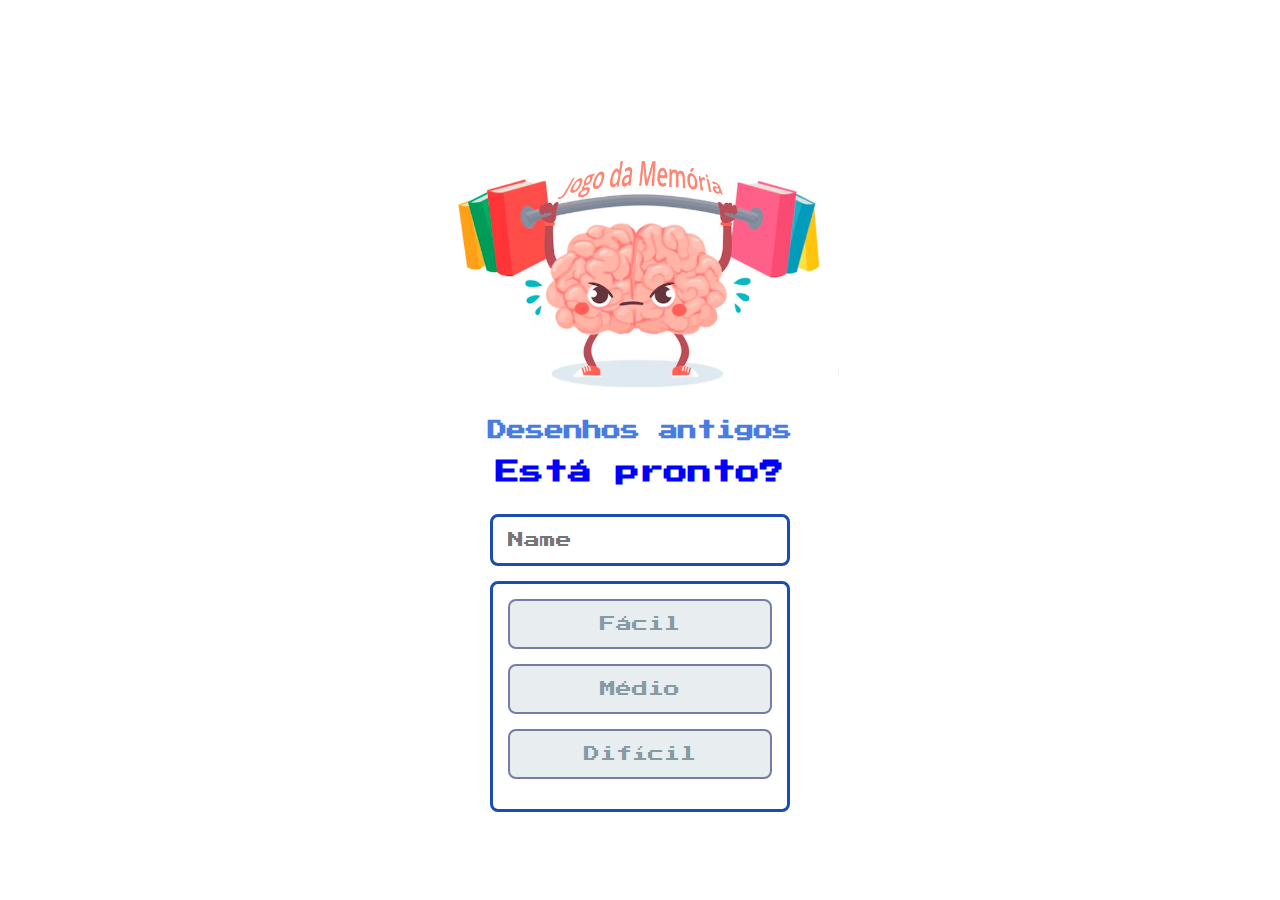
<file: index.html>
<!DOCTYPE html>
<html lang="en">

<head>
  <meta charset="UTF-8">
  <meta name="viewport" content="width=device-width, initial-scale=1.0">

  <link rel="stylesheet" href="./css/reset.css">
  <link rel="stylesheet" href="./css/login.css">

  <script defer src="./js/login.js"></script>
  
  <link rel="shortcut icon" href="images/memoria.png" type="image/x-icon">

  <title>Memory Game | Login</title>
</head>

<body>

  <body>

    <form class="login-form" id="loginForm" action="">
  
      <div class="login__header">
        <img src="images/memoria.png" alt="brain icon">
        <h1>Desenhos antigos</h1>
        <h2>Está pronto?</h2>
      </div>
  
      <input type="text" placeholder="Name" class="login__input">
    
    <h2></h2>
    
    <div class="difficulty-buttons">
      <button type="button" class="difficulty-button" disabled data-difficulty="facil">Fácil</button>
      <button type="button" class="difficulty-button" disabled data-difficulty="medio">Médio</button>
      <button type="button" class="difficulty-button" disabled data-difficulty="dificil">Difícil</button>
    </div>


  </form>

</body>

</html>
</file>
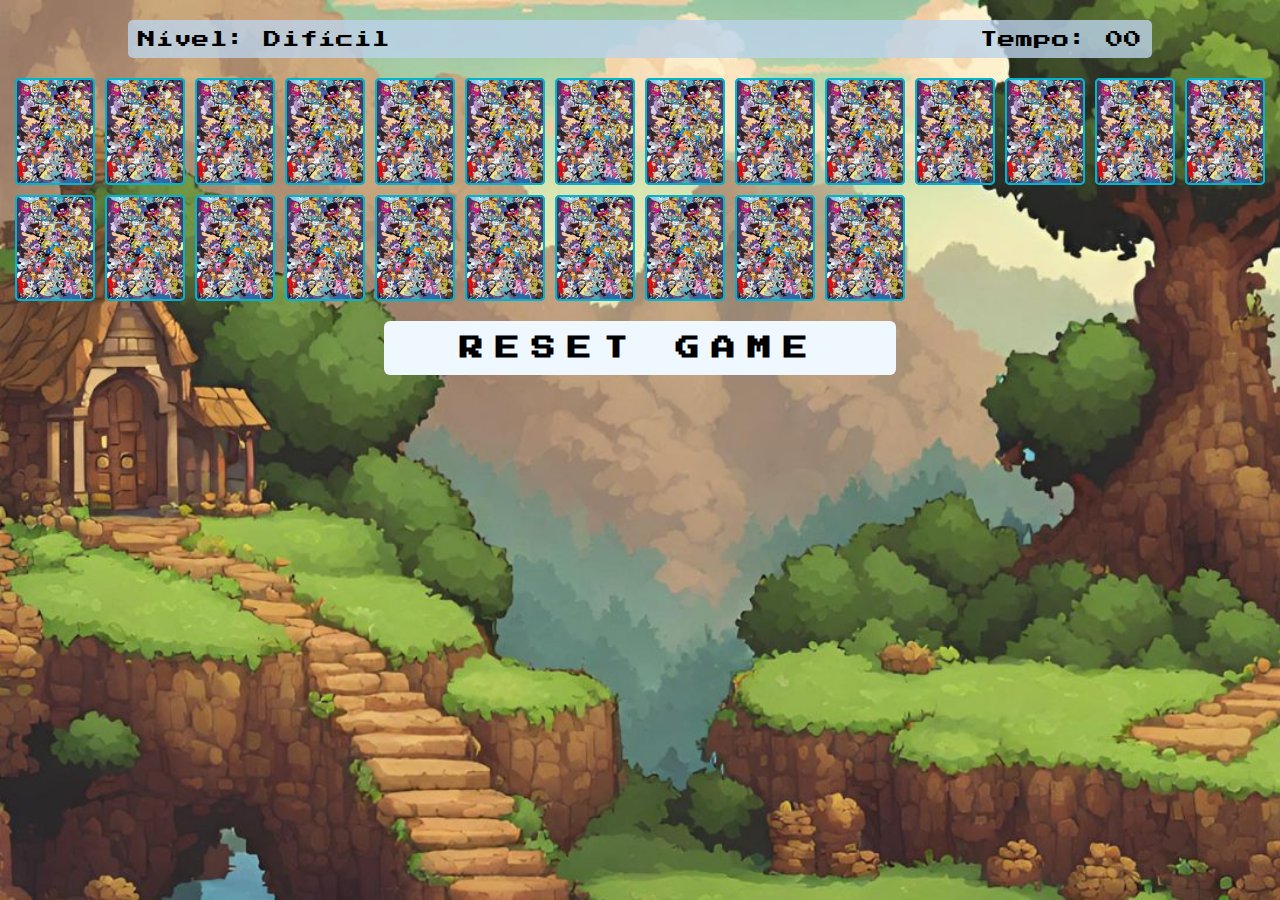
<file: pages/dificil.html>
<!DOCTYPE html>
<html lang="pt-br">

<head>
  <meta charset="UTF-8">
  <meta name="viewport" content="width=device-width, initial-scale=1.0">
  <link rel="stylesheet" href="../css/reset.css">
  <link rel="stylesheet" href="../css/dificil.css">

  <script defer src="../js/game.js"></script>

  <title>Jogo da Memória - Difícil</title>
</head>

<body>

  <main>
    <header>
        <!--<span>
            Jogador:<span class="player"></span></span>
          <span>-->

      <span>Nível: Difícil</span> 
      <span>Tempo: <span class="timer">00</span></span>
    </header>

    <div class="grid"></div>

    <button class="reset" onclick="window.location.reload()">RESET GAME</button>
  </main>

</body>

</html>
</file>
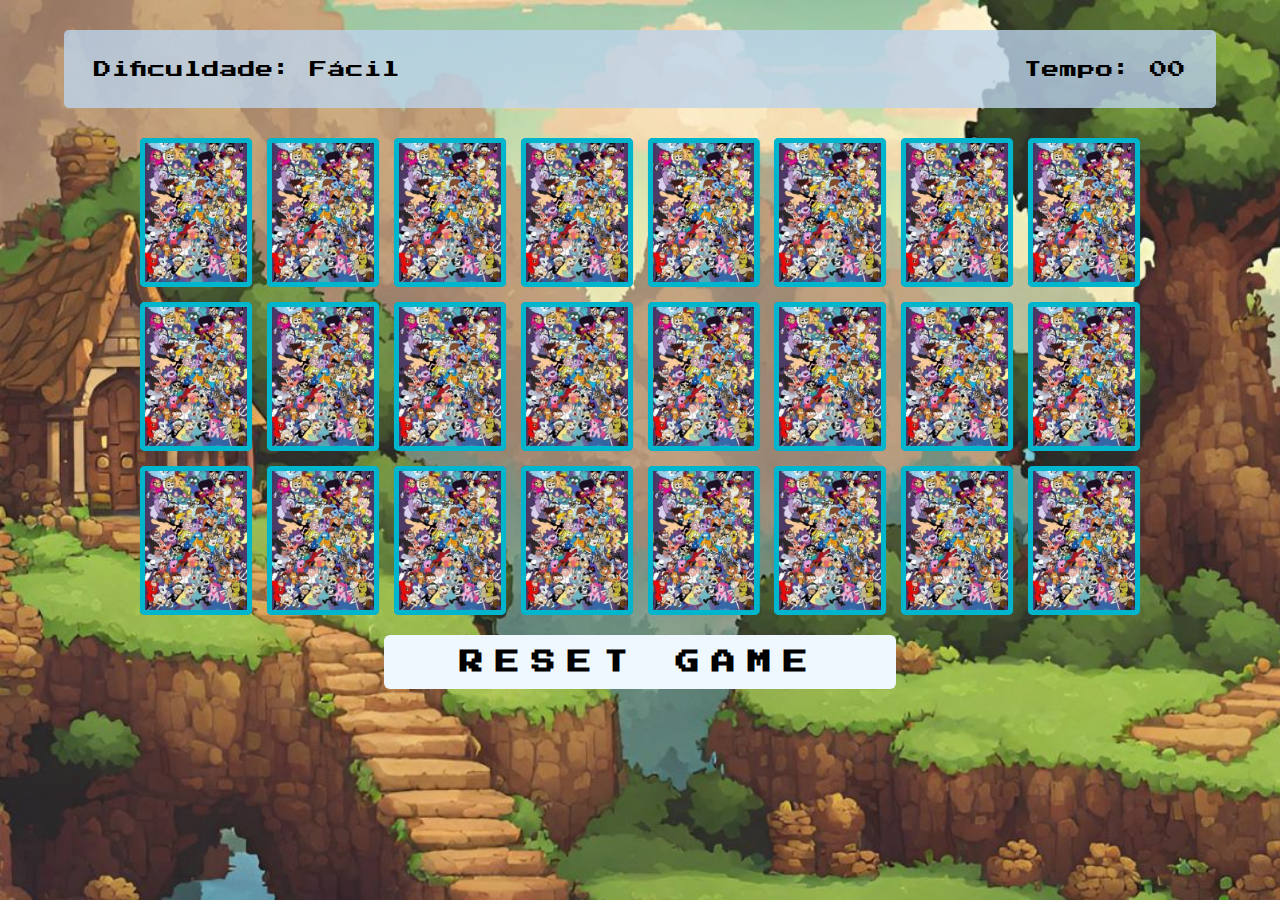
<file: pages/facil.html>
<!DOCTYPE html>
<html lang="pt-br">

<head>
  <meta charset="UTF-8">
  <meta name="viewport" content="width=device-width, initial-scale=1.0">
  <link rel="stylesheet" href="../css/reset.css">
  <link rel="stylesheet" href="../css/facil.css">

  <script defer src="../js/game.js"></script>

  <title>Jogo da Memória - Fácil</title>
</head>

<body>

  <main>
    <header>   
         
    </span>
        <!--<span Jogador: class="player"></span>--> 
        <span>Dificuldade: Fácil</span> 
        <span>Tempo: <span class="timer">00</span>
    </span>
    </header>

    <div class="grid"></div>

    <button class="reset" onclick="window.location.reload()">RESET GAME</button>
    
  </main>

</body>

</html>
</file>
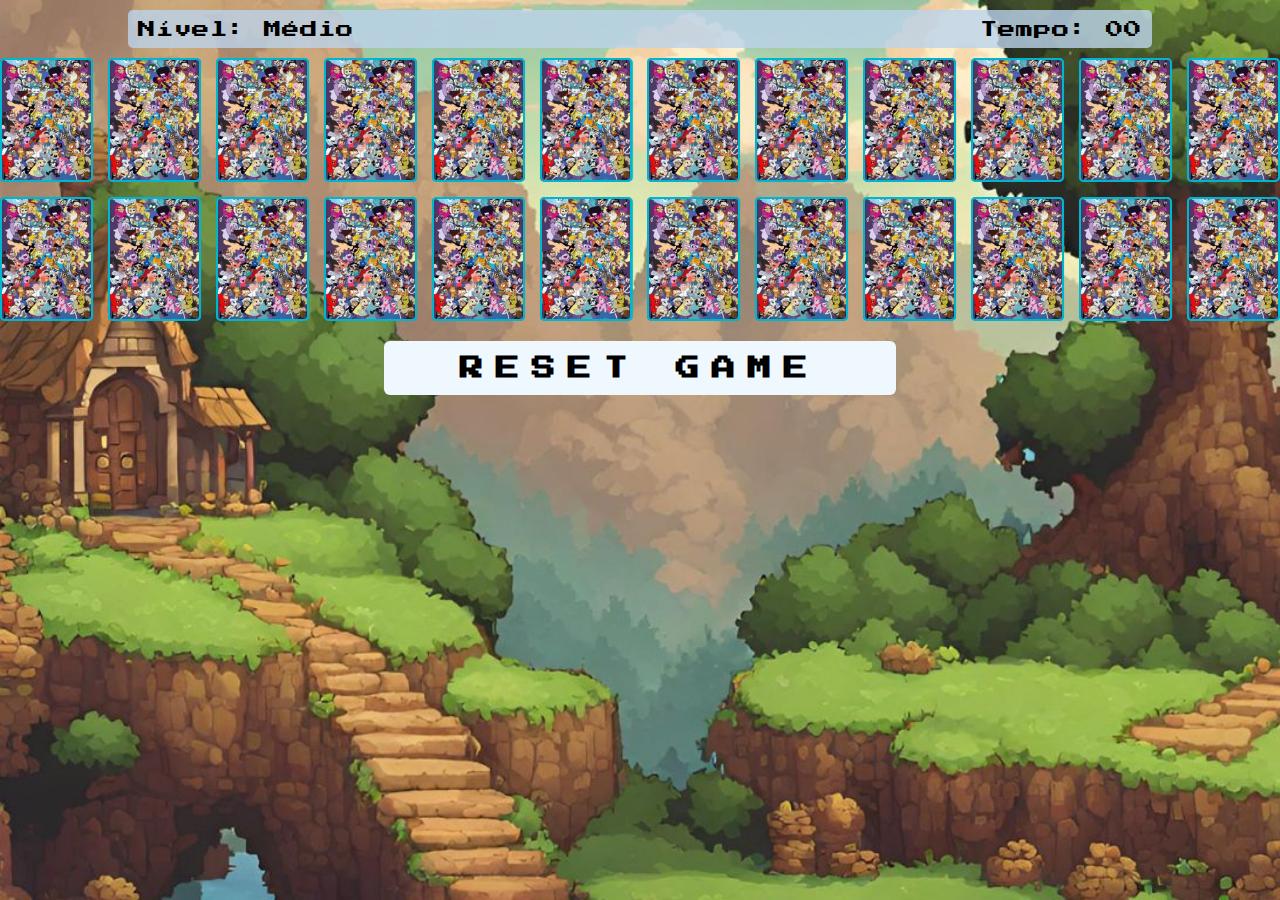
<file: pages/medio.html>
<!DOCTYPE html>
<html lang="pt-br">

<head>
  <meta charset="UTF-8">
  <meta name="viewport" content="width=device-width, initial-scale=1.0">
  <link rel="stylesheet" href="../css/reset.css">
  <link rel="stylesheet" href="../css/medio.css">

  <script defer src="../js/game.js"></script>

  <title>Jogo da Memória - Médio</title>
</head>

<body>

  <main>
    <header>
        <!--<span>
            Jogador:<span class="player"></span></span>
          <span>-->
      <span>Nível: Médio</span> 
      <span>Tempo: <span class="timer">00</span></span>
    </header>

    <div class="grid"></div>
    <button class="reset" onclick="window.location.reload()">RESET GAME</button>
  </main>

</body>

</html>
</file>
<file: css/login.css>
.login-form {
  align-items: center;
  display: flex;
  flex-direction: column;
  height: 100vh;
  justify-content: center;
}

.login__header {
  color: blue;
  align-items: center;
  display: flex;
  flex-direction: column;
  justify-content: center;
  margin-bottom: 30px;
}

.login__header img {
  width: 400px;
  padding-top: 50px;
}

.login__header h1 {
  color: #497ce3;
  font-size: 1.2em;
  padding-bottom: 20px;
}

.login__input {
  border: 3px solid #194cb4;
  border-radius: 8px;
  color: #333;
  font-size: 1em;
  margin-bottom: 15px;
  max-width: 300px;
  outline: none;
  padding: 15px;
  width: 100%;
}

.difficulty-buttons {
  border: 3px solid #194cb4;
  margin-bottom: 5px; 
  border-radius: 8px;
  color: #111ede;
  font-size: 1em;
  margin-bottom: 15px;
  max-width: 300px;
  outline: none;
  padding: 15px;
  width: 100%;

}

.difficulty-button {

  margin-bottom: 5px; 
  border-radius: 8px;
  background-color: #b2f0fb;
  border: 2px solid #757da4;
  color: #111ede;
  font-size: 1em;
  margin-bottom: 15px;
  max-width: 300px;
  outline: none;
  padding: 15px;
  width: 100%;
}
.difficulty-button:disabled {
  background-color: #e8eeef;
  border: 2px solid #757da4;
  color: #859ba1;
  cursor: auto;
}

@media screen and (max-width:520px) {
  .login-form {
    align-items: center;
    display: flex;
    flex-direction: column;
    height: 50vh;
    justify-content: center;
    margin-top: 100px;
  }
}

@media screen and (min-width: 521px) and (max-width: 920px) {
  .login-form {
    align-items: center;
    display: flex;
    flex-direction: column;
    height: 70vh;
    justify-content: center;
    margin-top: 200px;
  }
}
</file>
<file: css/dificil.css>
main {
    display: flex;
    flex-direction: column;
    align-items: center;
    width: 100%;
    background-image: url('../images/bg.jpg');
    background-size: cover;
    min-height: 100vh; 
    padding: 0px;
  }
  
  header {
    display: flex;
    align-items: center;
    justify-content: space-between;
    background-color: rgba(187, 211, 235, 0.8);
    font-size: 1.1em;
    width: 80%;
    max-width: auto;
    padding: 10px;
    margin: 20px;
    border-radius: 5px;
  }
  
  .grid {
    display: grid;
    grid-template-columns: repeat(14, 1fr);
    gap: 10px;
    width: 100%;
    max-width: 1250px;
    margin: 0 auto;
  }
  
  .card {
    aspect-ratio: 3/4;
    width: 100%;
    border-radius: 5px;
    position: relative;
    transition: all 400ms ease;
    transform-style: preserve-3d;
    background-color: #2c67af;
  }
  
  .face {
    width: 100%;
    height: 100%;
    position: absolute;
    background-size: cover;
    background-position: center;
    border: 2px solid #00b5cc;
    border-radius: 5px;
    transition: all 400ms ease;
  }
  
  .front {
    transform: rotateY(180deg);
  }
  
  .back {
    background-image: url('../images/back.png');
    backface-visibility: hidden;
  }
  
  .reveal-card {
    transform: rotateY(180deg);
  }
  
  .disabled-card {
    filter: saturate(0);
    opacity: 0.5;
  }

  .reset{
    padding: 15px 20px;
    width: 40%;
    border-radius: 6px;
    color: black;
    background-color: aliceblue;
    border: none;
    font-size: 1.5em;
    letter-spacing: 0.5em;
    text-transform: uppercase;
    cursor: pointer;
    font-weight: 600;
    margin-top: 20px;
}

.reset:focus{
    color: aquamarine;
    background-color: blueviolet;
}
  
 @media screen and (min-width: 441px) and (max-width: 834px) {
    header {
    display: flex;
    align-items: center;
    justify-content: space-between;
    background-color: rgba(92, 171, 249, 0.8);
    font-size: 0.6em;
    width: 90%;
    max-width: auto;
    padding: 20px;
    margin: 30px;
    border-radius: 5px;
    }
    
    .grid {
      grid-template-columns: repeat(10, 1fr);
      max-width: 80%;
      max-width: 80%;   
    }
    .reset{
      padding: 15px 20px;
      width: 40%;
      border-radius: 6px;
      color: black;
      background-color: aliceblue;
      border: none;
      font-size: 1.5em;
      letter-spacing: 0.2em;
      text-transform: uppercase;
      cursor: pointer;
      font-weight: 600;
      margin-top: 20px;
    }
    
  }

  @media screen and (max-width:440px) {
    
    header {
        display: flex;
        align-items: center;
        justify-content: space-between;
        background-color: rgb(12, 115, 218);
        font-size: 0.8rem;
        width: 90%;
        max-width: auto;
        padding: 15px;
        margin: 10px;
        border-radius: 5px;
    }  
    .grid {
      grid-template-columns: repeat(7, 1fr);
      padding: 10px 10px 10px 10px; 
      max-width: 80%;
      
    }  
    .reset{
      padding: 15px 8px;
      width: 48%;
      border-radius: 6px;
      color: black;
      background-color: aliceblue;
      border: none;
      font-size: 1em;
      text-transform: uppercase;
      cursor: pointer;
      font-weight: 600;
      margin-top: 10px;
    }
    
  }
</file>
<file: css/facil.css>
main {
    display: flex;
    flex-direction: column;
    align-items: center;
    width: 100%;
    background-image: url('../images/bg.jpg');
    background-size: cover;
    min-height: 100vh; 
    padding: 0px;
  }
  
  header {
    display: flex;
    align-items: center;
    justify-content: space-between;
    background-color: rgba(187, 211, 235, 0.8);
    font-size: 1.1em;
    width: 90%;
    max-width: auto;
    padding: 30px;
    margin: 30px;
    border-radius: 5px;
  }
  
  .grid {
    display: grid;
    grid-template-columns: repeat(8, 1fr);
    gap: 15px;
    width: 90%;
    max-width:1000px;
    margin:0px;
  }
  
  .card {
    aspect-ratio: 3/4;
    width: 100%;
    border-radius: 5px;
    position: relative;
    transition: all 400ms ease;
    transform-style: preserve-3d;
    background-color: #2c67af;
  }
  
  .face {
    width: 100%;
    height: 100%;
    position: absolute;
    background-size: cover;
    background-position: center;
    border: 5px solid #00b5cc;
    border-radius: 5px;
    transition: all 400ms ease;
  }
  
  .front {
    transform: rotateY(180deg);
  }
  
  .back {
    background-image: url('../images/back.png');
    backface-visibility: hidden;
  }
  
  .reveal-card {
    transform: rotateY(180deg);
  }
  
  .disabled-card {
    filter: saturate(0);
    opacity: 0.5;
  }

  .reset{
    padding: 15px 20px;
    width: 40%;
    border-radius: 6px;
    color: black;
    background-color: aliceblue;
    border: none;
    font-size: 1.5em;
    letter-spacing: 0.5em;
    text-transform: uppercase;
    cursor: pointer;
    font-weight: 600;
    margin-top: 20px;
}

.reset:focus{
    color: aquamarine;
    background-color: blueviolet;
}
  
@media screen and (min-width: 579px) and (max-width: 920px) {
    
    header {
        display: flex;
        align-items: center;
        justify-content: space-between;
        background-color: rgba(187, 211, 235, 0.8);
        font-size: 1.1em;
        width: 100%;
        max-width: auto;
        padding: 20px;
        margin: 30px;
        border-radius: 5px;
      }

  .reset{
    padding: 15px 20px;
    width: 50%;
    border-radius: 6px;
    color: black;
    background-color: aliceblue;
    border: none;
    font-size: 1.5em;
    letter-spacing: 0.5em;
    text-transform: uppercase;
    cursor: pointer;
    font-weight: 600;
    margin-top: 30px;
}
.grid {
  grid-template-columns: repeat(6, 1fr);
 
  
    
}

}
  @media screen and (max-width:578px) {
          
    header {
        display: flex;
        align-items: center;
        justify-content: space-between;
        background-color: rgb(12, 115, 218);
        font-size: 0.7rem;
        width: 95%;
        max-width: auto;
        padding: 10px;
        margin: 10px;
        border-radius: 5px;
    }
  

    .grid {
      grid-template-columns: repeat(4, 1fr);
      max-width: 60%;
      max-width: 70%;
    }

      .reset{
        margin-top: 60px;
        padding: 15px 20px;
        width: 50%;
        border-radius: 6px;
        color: black;
        background-color: rgb(92, 210, 228);
        border: none;
        font-size: 1.0em;
        letter-spacing: 0.2em;
        text-transform: uppercase;
        cursor: pointer;
        font-weight: 600;
    }   
  }
</file>
<file: css/medio.css>
main {
  display: flex;
  flex-direction: column;
  align-items: center;
  width: 100%;
  background-image: url('../images/bg.jpg');
  background-size: cover;
  min-height: 100vh; 
  padding: 0px;
}

header {
  display: flex;
  align-items: center;
  justify-content: space-between;
  background-color: rgba(187, 211, 235, 0.8);
  font-size: 1.1em;
  width: 80%;
  max-width: auto;
  padding: 10px;
  margin: 10px;
  border-radius: 5px;
}

.grid {
  display: grid;
  grid-template-columns: repeat(12, 1fr);
  gap: 15px;
  width: 100%;
  max-width: 1300px;
  margin: 0 auto;
}

.card {
  aspect-ratio: 3/4;
  width: 100%;
  border-radius: 5px;
  position: relative;
  transition: all 400ms ease;
  transform-style: preserve-3d;
  background-color: #2c67af;
}

.face {
  width: 100%;
  height: 100%;
  position: absolute;
  background-size: cover;
  background-position: center;
  border: 2px solid #00b5cc;
  border-radius: 5px;
  transition: all 400ms ease;
}

.front {
  transform: rotateY(180deg);
}

.back {
  background-image: url('../images/back.png');
  backface-visibility: hidden;
}

.reveal-card {
  transform: rotateY(180deg);
}

.disabled-card {
  filter: saturate(0);
  opacity: 0.5;
}

.reset{
  padding: 15px 20px;
  width: 40%;
  border-radius: 6px;
  color: black;
  background-color: aliceblue;
  border: none;
  font-size: 1.5em;
  letter-spacing: 0.5em;
  text-transform: uppercase;
  cursor: pointer;
  font-weight: 600;
  margin-top: 20px;
}

.reset:focus{
  color: aquamarine;
  background-color: blueviolet;
}


@media screen and (min-width: 579px) and (max-width: 920px) {
  
  header {
    display: flex;
    align-items: center;
    justify-content: space-between;
    background-color: rgba(92, 171, 249, 0.8);
    font-size: 1.1em;
    width: 90%;
    max-width: auto;
    padding: 20px;
    margin: 30px;
    border-radius: 5px;
  }
  .grid {
    grid-template-columns: repeat(8, 1fr);
    max-width: 80%;
    max-width: 80%;
      
  }

  .reset{
    margin-top: 60px;
    padding: 15px 20px;
    width: 50%;
    border-radius: 6px;
    color: black;
    background-color: rgb(92, 210, 228);
    border: none;
    font-size: 1.0em;
    letter-spacing: 0.2em;
    text-transform: uppercase;
    cursor: pointer;
    font-weight: 600;
  }
}

@media screen and (max-width:578px) {
  
  header {
    display: flex;
    align-items: center;
    justify-content: space-between;
    background-color: rgb(12, 115, 218);
    font-size: 0.7rem;
    width: 90%;
    max-width: auto;
    padding: 20px;
    margin: 10px;
    border-radius: 5px;
  }  

  .grid {
    grid-template-columns: repeat(6, 1fr);
    padding: 20px 10px 10px 10px; 
    max-width: 80%;
    border: 2px solid black;
    border-radius: 5px;
    
  }

  .reset{
    margin-top: 60px;
    padding: 15px 20px;
    width: 50%;
    border-radius: 6px;
    color: black;
    background-color: rgb(92, 210, 228);
    border: none;
    font-size: 1.0em;
    letter-spacing: 0.2em;
    text-transform: uppercase;
    cursor: pointer;
    font-weight: 600;
  }
  
 
}
</file>
